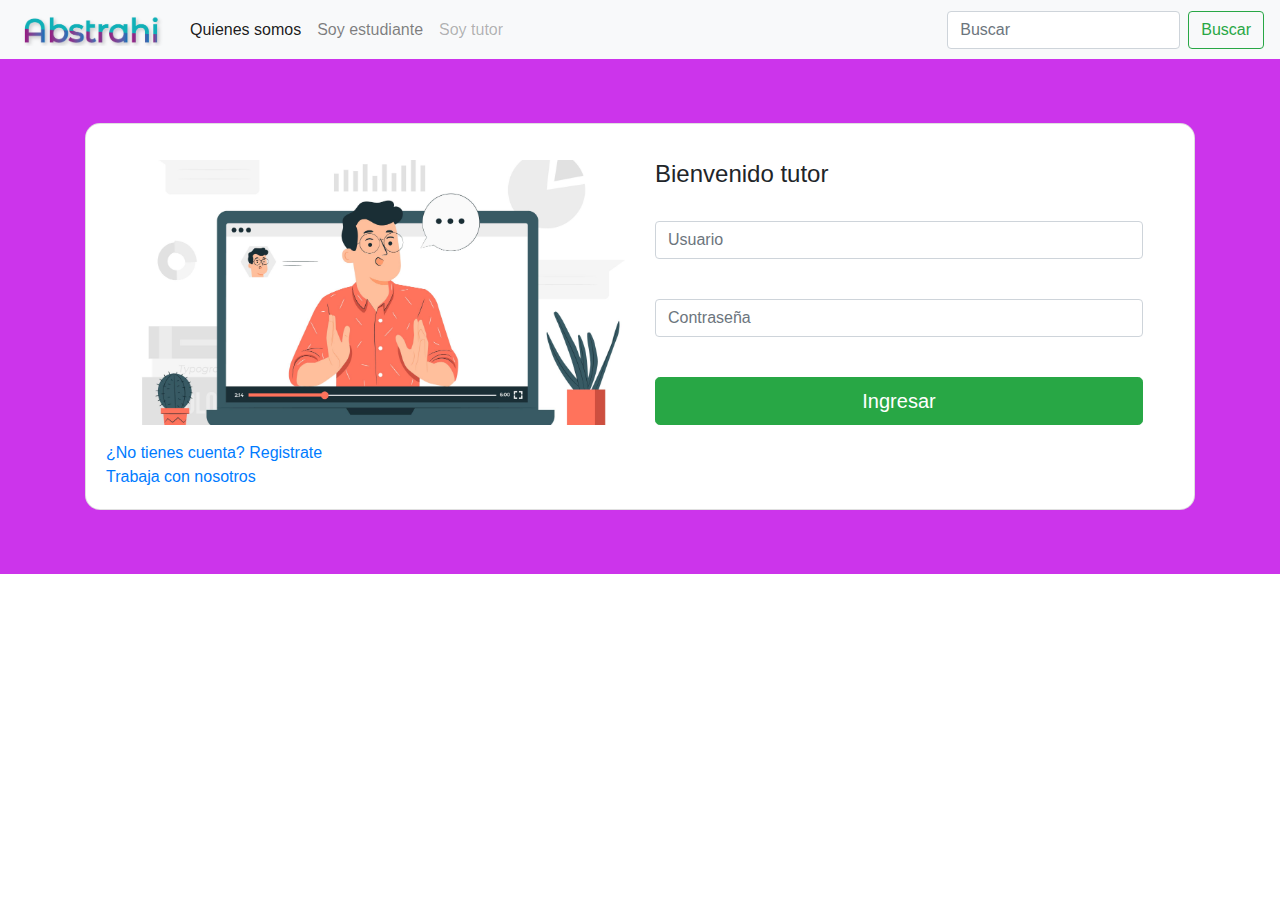
<file: src/main/webapp/js/logintutor.html>
<!DOCTYPE html>
<html>

<head>
    <!-- Required meta tags -->
    <meta charset="utf-8" />
    <meta name="viewport" content="width=device-width, initial-scale=1, shrink-to-fit=no" />

    <!-- Bootstrap CSS -->
    <link rel="stylesheet" href="https://cdn.jsdelivr.net/npm/bootstrap@4.0.0/dist/css/bootstrap.min.css"
        integrity="sha384-Gn5384xqQ1aoWXA+058RXPxPg6fy4IWvTNh0E263XmFcJlSAwiGgFAW/dAiS6JXm" crossorigin="anonymous" />
    <link rel="stylesheet" href="../css/index.css" />
    <title>Ingreso Tutores</title>
</head>

<body class="d-flex flex-column min-vh-100">
    <nav class="navbar navbar-expand-lg navbar-light bg-light">
        <a class="navbar-brand" href="#"><img src="../img/abstrahi-logo-claro.png" alt="logo" width="150px"></a>
        <button class="navbar-toggler" type="button" data-toggle="collapse" data-target="#navbarTogglerDemo02"
            aria-controls="navbarTogglerDemo02" aria-expanded="false" aria-label="Toggle navigation">
            <span class="navbar-toggler-icon"></span>
        </button>

        <div class="collapse navbar-collapse" id="navbarTogglerDemo02">
            <ul class="navbar-nav mr-auto mt-2 mt-lg-0">
                <li class="nav-item active">
                    <a class="nav-link" href="weare.html">Quienes somos<span class="sr-only">(current)</span></a>
                </li>
                <li class="nav-item">
                    <a class="nav-link" href="index.html">Soy estudiante</a>
                </li>
                <li class="nav-item">
                    <a class="nav-link disabled" href="logintutor.html">Soy tutor</a>
                </li>
            </ul>
            <form class="form-inline my-2 my-lg-0">
                <input class="form-control mr-sm-2" type="search" placeholder="Buscar">
                <button class="btn btn-outline-success my-2 my-sm-0" type="submit">Buscar</button>
            </form>
        </div>
    </nav>

    <section class="vh-100" style="background-color: #cc34eb;">
        <div class="container py-3">
            <div class="card my-5" style="border-radius: 15px;">
                <div class="card-body">
                    <div class="row m-3">
                        <div class="col-md-6 bg-login2-image"></div>
                        <div class="col-md-6">
                            <h2 class="h4 text-gray-900-my-3">Bienvenido tutor</h2>
                            <br>
                            <form id="form-login">
                                <div class="form-group">
                                    <input type="text" class="form-control" id="usuario" placeholder="Usuario"
                                        required />
                                </div>
                                <br>
                                <div class="form-group">
                                    <input type="password" class="form-control" id="contrasena" placeholder="Contraseña"
                                        required />
                                </div>
                            </form>
                            <br>
                            <button type="submit" class="btn btn-success btn-block btn-lg gradient-custom-4 text-body" id="btnentrar"> Ingresar </button>
                        </div>
                    </div>
                    <a href="signup.html"> ¿No tienes cuenta? Registrate </a>
                    <br>
                    <a href="workwithus.html"> Trabaja con nosotros </a>
                </div>
            </div>
        </div>

        <!-- Optional JavaScript -->
        <!-- jQuery first, then Popper.js, then Bootstrap JS -->
        <script src="https://code.jquery.com/jquery-3.2.1.slim.min.js"
            integrity="sha384-KJ3o2DKtIkvYIK3UENzmM7KCkRr/rE9/Qpg6aAZGJwFDMVNA/GpGFF93hXpG5KkN"
            crossorigin="anonymous"></script>
        <script src="https://cdn.jsdelivr.net/npm/popper.js@1.12.9/dist/umd/popper.min.js"
            integrity="sha384-ApNbgh9B+Y1QKtv3Rn7W3mgPxhU9K/ScQsAP7hUibX39j7fakFPskvXusvfa0b4Q"
            crossorigin="anonymous"></script>
        <script src="https://cdn.jsdelivr.net/npm/bootstrap@4.0.0/dist/js/bootstrap.min.js"
            integrity="sha384-JZR6Spejh4U02d8jOt6vLEHfe/JQGiRRSQQxSfFWpi1MquVdAyjUar5+76PVCmYl"
            crossorigin="anonymous"></script>
    </section>
</body>

</html>
</file>
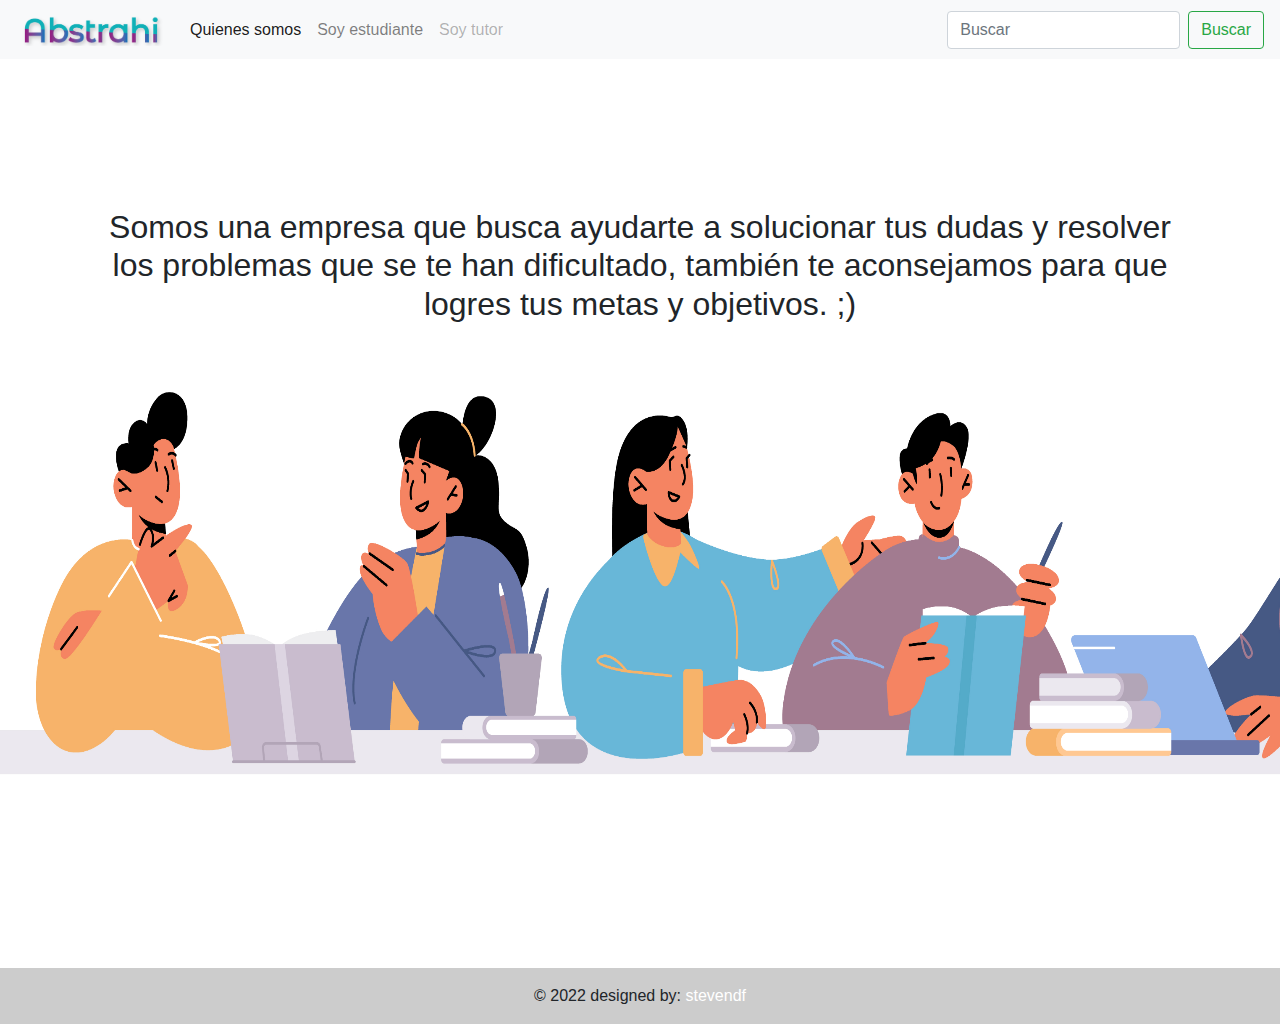
<file: src/main/webapp/js/weare.html>
<!DOCTYPE html>

<head>
    <!-- Required meta tags -->
    <meta charset="utf-8" />
    <meta name="viewport" content="width=device-width, initial-scale=1, shrink-to-fit=no" />

    <!-- Bootstrap CSS -->
    <link rel="stylesheet" href="https://cdn.jsdelivr.net/npm/bootstrap@4.0.0/dist/css/bootstrap.min.css"
        integrity="sha384-Gn5384xqQ1aoWXA+058RXPxPg6fy4IWvTNh0E263XmFcJlSAwiGgFAW/dAiS6JXm" crossorigin="anonymous" />
    <link rel="stylesheet" href="../css/weare.css" />
    <title>Nosotros somos</title>
</head>

<body>
    <nav class="navbar navbar-expand-lg navbar-light bg-light">
        <a class="navbar-brand" href="#"><img src="../img/abstrahi-logo-claro.png" alt="logo" width="150px"></a>
        <button class="navbar-toggler" type="button" data-toggle="collapse" data-target="#navbarTogglerDemo02"
            aria-controls="navbarTogglerDemo02" aria-expanded="false" aria-label="Toggle navigation">
            <span class="navbar-toggler-icon"></span>
        </button>

        <div class="collapse navbar-collapse" id="navbarTogglerDemo02">
            <ul class="navbar-nav mr-auto mt-2 mt-lg-0">
                <li class="nav-item active">
                    <a class="nav-link" href="weare.html">Quienes somos<span class="sr-only">(current)</span></a>
                </li>
                <li class="nav-item">
                    <a class="nav-link" href="index.html">Soy estudiante</a>
                </li>
                <li class="nav-item">
                    <a class="nav-link disabled" href="logintutor.html">Soy tutor</a>
                </li>
            </ul>
            <form class="form-inline my-2 my-lg-0">
                <input class="form-control mr-sm-2" type="search" placeholder="Buscar">
                <button class="btn btn-outline-success my-2 my-sm-0" type="submit">Buscar</button>
            </form>
        </div>
    </nav>
    <section>
        <div class="container">
            <span>
                <h2>
                    Somos una empresa que busca ayudarte a solucionar tus dudas y resolver los problemas que se te han
                    dificultado,
                    también te aconsejamos para que logres tus metas y objetivos. ;)
                </h2>
            </span>
        </div>
        <p></p>
        <div class="div-wrapper">
            <img src="/src/main/webapp/img/im1.jpg" alt="" width="1470" height="780">
        </div>
    </section>
    <footer class="footer">
        <div class="text-center p-3" style="background-color: rgba(0, 0, 0, 0.2);">
            © 2022 designed by:
            <a class="text-white" href="#">stevendf</a>
        </div>
    </footer>
</body>
</file>
<file: src/main/webapp/css/index.css>
.bg-login1-image {
    background: url("../img/im2.jpg");
    background-position: center;
    background-size: cover;
    border: 0px;
}

.bg-login2-image {
    background: url("../img/im3.jpg");
    background-position: center;
    background-size: cover;
    border: 0px;
}


.size.Div {
    width: 40vw;
}

#mmenu_screen > .row {
    min-height: 100vh;
}

.flex-fill {
    flex:1 1 auto;
}
</file>
<file: src/main/webapp/css/weare.css>
.container {
    position: absolute;
    top: 30%;
    left: 50%;
    -moz-transform: translateX(-50%) translateY(-50%);
    -webkit-transform: translateX(-50%) translateY(-50%);
    transform: translateX(-50%) translateY(-50%);
}


p {
    padding-bottom: 3cm;
}

body{
    text-align:center;
    display:flex;
    flex-direction:column;
    min-height:100vh;
  }
  .wrapper{
    flex:1;
  }
</file>
